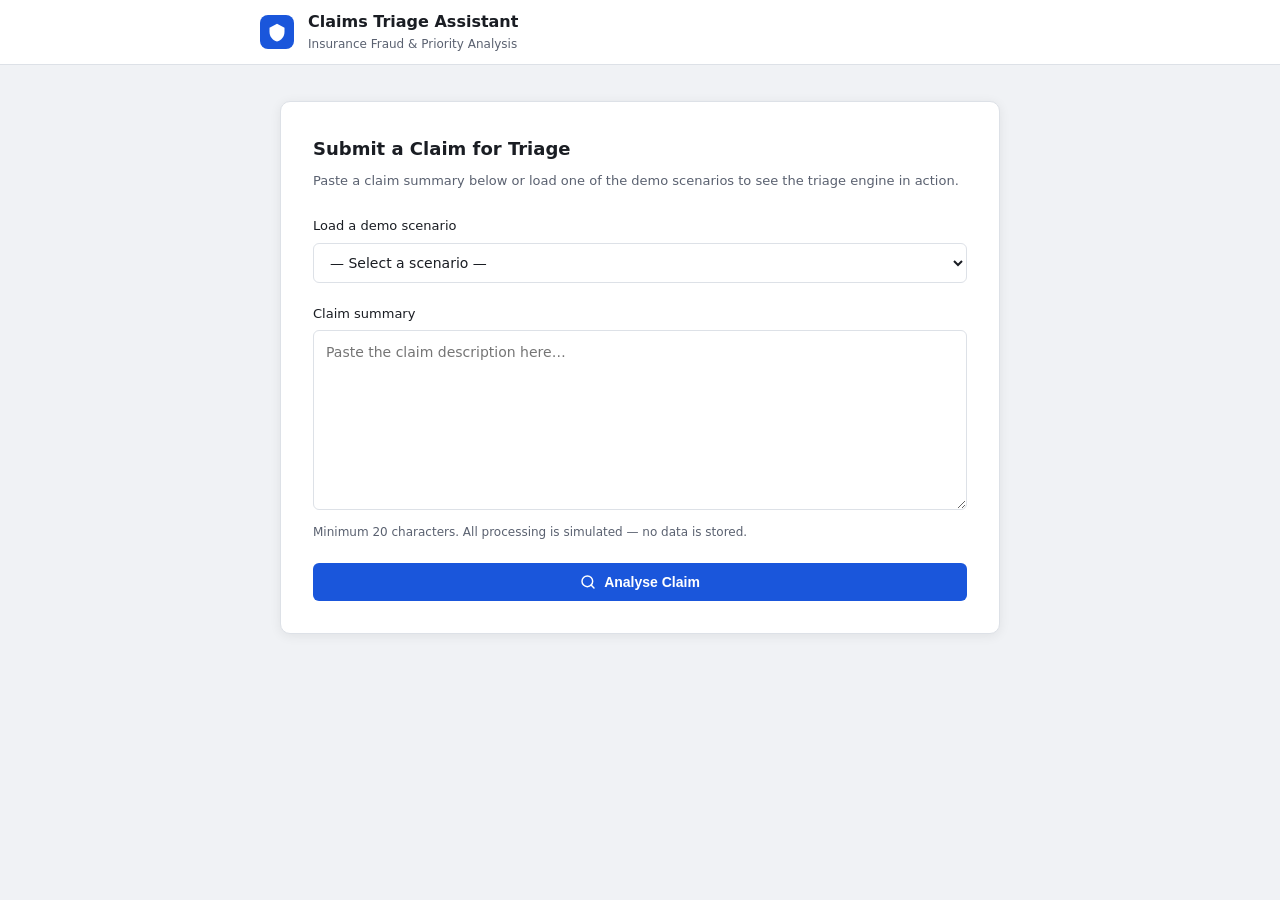
<file: frontend/index.html>
<!DOCTYPE html>
<html lang="en">
<head>
  <meta charset="UTF-8" />
  <meta name="viewport" content="width=device-width, initial-scale=1.0" />
  <title>Insurance Claims Triage Assistant</title>
  <link rel="stylesheet" href="style.css" />
</head>
<body>

  <!-- Header -->
  <header class="page-header">
    <div class="page-header__inner">
      <div class="page-header__logo" aria-hidden="true">
        <svg viewBox="0 0 24 24" xmlns="http://www.w3.org/2000/svg">
          <path d="M12 2L3 7v5c0 5.25 3.75 10.15 9 11.35C17.25 22.15 21 17.25 21 12V7L12 2z"/>
        </svg>
      </div>
      <div>
        <div class="page-header__title">Claims Triage Assistant</div>
        <div class="page-header__sub">Insurance Fraud &amp; Priority Analysis</div>
      </div>
    </div>
  </header>

  <!-- Main -->
  <main class="page-main">
    <div class="card">
      <h2 class="card__title">Submit a Claim for Triage</h2>
      <p class="card__subtitle">Paste a claim summary below or load one of the demo scenarios to see the triage engine in action.</p>

      <form id="triageForm" novalidate>

        <!-- Mock claim loader -->
        <div class="form-group">
          <label for="mockSelect">Load a demo scenario</label>
          <select id="mockSelect">
            <option value="">— Select a scenario —</option>
            <optgroup label="🟢 Routine">
              <option value="routine_collision">Routine — Minor rear-end collision</option>
              <option value="routine_cycle">Routine — Bicycle theft, single claim</option>
            </optgroup>
            <optgroup label="🟠 Urgent">
              <option value="urgent_highway">Urgent — Multi-vehicle motorway accident</option>
              <option value="urgent_fire">Urgent — House fire with family displaced</option>
            </optgroup>
            <optgroup label="🔴 Critical / Fraud Risk">
              <option value="fraud_contents">Fraud Risk — Suspicious home contents claim</option>
            </optgroup>
          </select>
        </div>

        <!-- Claim textarea -->
        <div class="form-group">
          <label for="claimText">Claim summary</label>
          <textarea
            id="claimText"
            name="claimText"
            placeholder="Paste the claim description here…"
            required
          ></textarea>
          <p class="hint">Minimum 20 characters. All processing is simulated — no data is stored.</p>
        </div>

        <!-- Error message -->
        <p id="errorMsg" style="display:none; color:#991b1b; font-size:13px; margin-bottom:12px;"></p>

        <!-- Submit -->
        <button type="submit" class="btn btn--primary" id="submitBtn">
          <svg width="16" height="16" viewBox="0 0 24 24" fill="none" stroke="currentColor" stroke-width="2.2" stroke-linecap="round" stroke-linejoin="round" aria-hidden="true">
            <circle cx="11" cy="11" r="8"/><line x1="21" y1="21" x2="16.65" y2="16.65"/>
          </svg>
          Analyse Claim
        </button>

        <!-- Spinner -->
        <div class="spinner-wrap" id="spinnerWrap">
          <div class="spinner"></div>
          <span>Analysing claim…</span>
        </div>

      </form>
    </div>
  </main>

  <script>
    const API_URL = 'http://127.0.0.1:5000/api/triage';

    // Claim texts are embedded directly so they work when opened as a local file://
    const mockClaims = {

      routine_collision:
        "Claimant reports a minor rear-end collision that occurred in a supermarket car park on " +
        "14 March 2024 at approximately 2:30 PM. The claimant's vehicle, a 2019 Ford Focus, " +
        "sustained superficial bumper damage while stationary. The at-fault driver accepted " +
        "liability at the scene and a police report was filed (reference: TR-2024-00412). No " +
        "reported by either party. The claimant has provided photographs of the damage, a copy " +
        "of the police report, and two independent repair estimates ranging from £620 to £680. " +
        "This is the claimant's first submitted claim in the past five years. The at-fault " +
        "driver's insurer has been notified. Repair work can be scheduled at the claimant's convenience.",

      routine_cycle:
        "Claimant Mr. Aaron Webb reports the theft of his bicycle from a secured communal bike " +
        "storage area at his apartment block on 2 April 2024. The bicycle, a Specialized Sirrus " +
        "valued at £480, was secured with a D-lock which was cut. Mr. Webb has provided the " +
        "original purchase receipt, a photograph of the damaged lock, and a crime reference number " +
        "from the local police (CR-2024-19847). He is requesting reimbursement under his home " +
        "contents policy. This is his first claim since taking out the policy three years ago. " +
        "There are no suspicious circumstances and the claim value is within standard limits.",

      urgent_highway:
        "Multi-vehicle collision on the M6 motorway southbound on 22 March 2024 at 07:45 AM " +
        "involving four vehicles during morning rush hour. The claimant, Mr. James Holloway (42), " +
        "was hospitalised immediately following the incident with a confirmed spinal injury and is " +
        "currently receiving treatment at Manchester Royal Infirmary. His wife and two children, " +
        "who were passengers, also sustained minor injuries and are under medical observation. " +
        "Mr. Holloway is unable to work and the family is facing mounting medical bills and loss " +
        "of income. The family's solicitor has contacted us requesting an emergency settlement " +
        "advance to cover immediate medical expenses and household costs. Liability is disputed " +
        "between two of the other drivers involved. Time-sensitive: medical team advises that " +
        "rehabilitation decisions must be made within 10 days to avoid long-term complications.",

      urgent_fire:
        "Claimant Ms. Diane Osei reports a severe house fire that broke out in the kitchen of her " +
        "semi-detached property on 29 March 2024 at approximately 11:20 PM. The fire spread to the " +
        "first floor before being extinguished by the fire brigade. Ms. Osei and her two children " +
        "sustained smoke inhalation injuries and were taken to hospital by ambulance for observation. " +
        "The property has been deemed uninhabitable by the local authority and the family has been " +
        "placed in temporary accommodation. Ms. Osei is requesting emergency funds to cover " +
        "alternative housing costs, replacement clothing, and essential household items. A fire " +
        "investigation report is pending. This is the claimant's first claim and all documents " +
        "including the fire brigade report and local authority notice have been submitted.",

      fraud_contents:
        "Home contents insurance claim submitted on 18 March 2024 by Ms. Patricia Dunne for theft " +
        "of high-value items including luxury electronics (two MacBook Pro laptops, a 65-inch OLED " +
        "television) and jewellery (estimated value £12,400). This is the third claim submitted by " +
        "Ms. Dunne in the past six months — previous claims involved water damage (October 2023) " +
        "and an earlier theft (January 2024). No witnesses to the alleged break-in were identified. " +
        "The incident date reported is 15 March 2024, however the submitted purchase receipts for " +
        "the electronics are dated after the reported theft date, which is inconsistent. Furthermore, " +
        "the claimant's neighbour, contacted as part of routine verification, disputes the account " +
        "of events and states they were home all day and noticed nothing unusual. The property shows " +
        "no signs of forced entry in the loss adjuster's photographs. Claimant has been uncooperative " +
        "during the follow-up interview.",
    };

    // Populate textarea when a mock is selected
    document.getElementById('mockSelect').addEventListener('change', function () {
      const key = this.value;
      if (key && mockClaims[key]) {
        document.getElementById('claimText').value = mockClaims[key];
        document.getElementById('errorMsg').style.display = 'none';
      }
    });

    // Form submit
    document.getElementById('triageForm').addEventListener('submit', async function (e) {
      e.preventDefault();

      const claimText = document.getElementById('claimText').value.trim();
      const errorMsg  = document.getElementById('errorMsg');
      const submitBtn = document.getElementById('submitBtn');
      const spinnerWrap = document.getElementById('spinnerWrap');

      errorMsg.style.display = 'none';

      if (claimText.length < 20) {
        errorMsg.textContent = 'Please enter a claim summary of at least 20 characters.';
        errorMsg.style.display = 'block';
        return;
      }

      // Show spinner, hide button
      submitBtn.style.display = 'none';
      spinnerWrap.style.display = 'flex';

      try {
        const response = await fetch(API_URL, {
          method: 'POST',
          headers: { 'Content-Type': 'application/json' },
          body: JSON.stringify({ claim_text: claimText }),
        });

        if (!response.ok) {
          const err = await response.json().catch(() => ({}));
          throw new Error(err.error || `Server error ${response.status}`);
        }

        const result = await response.json();
        localStorage.setItem('triageResult', JSON.stringify(result));
        window.location.href = 'result.html';

      } catch (err) {
        errorMsg.textContent = `Error: ${err.message}. Make sure the Flask backend is running on port 5000.`;
        errorMsg.style.display = 'block';
        submitBtn.style.display = '';
        spinnerWrap.style.display = 'none';
      }
    });
  </script>

</body>
</html>
</file>
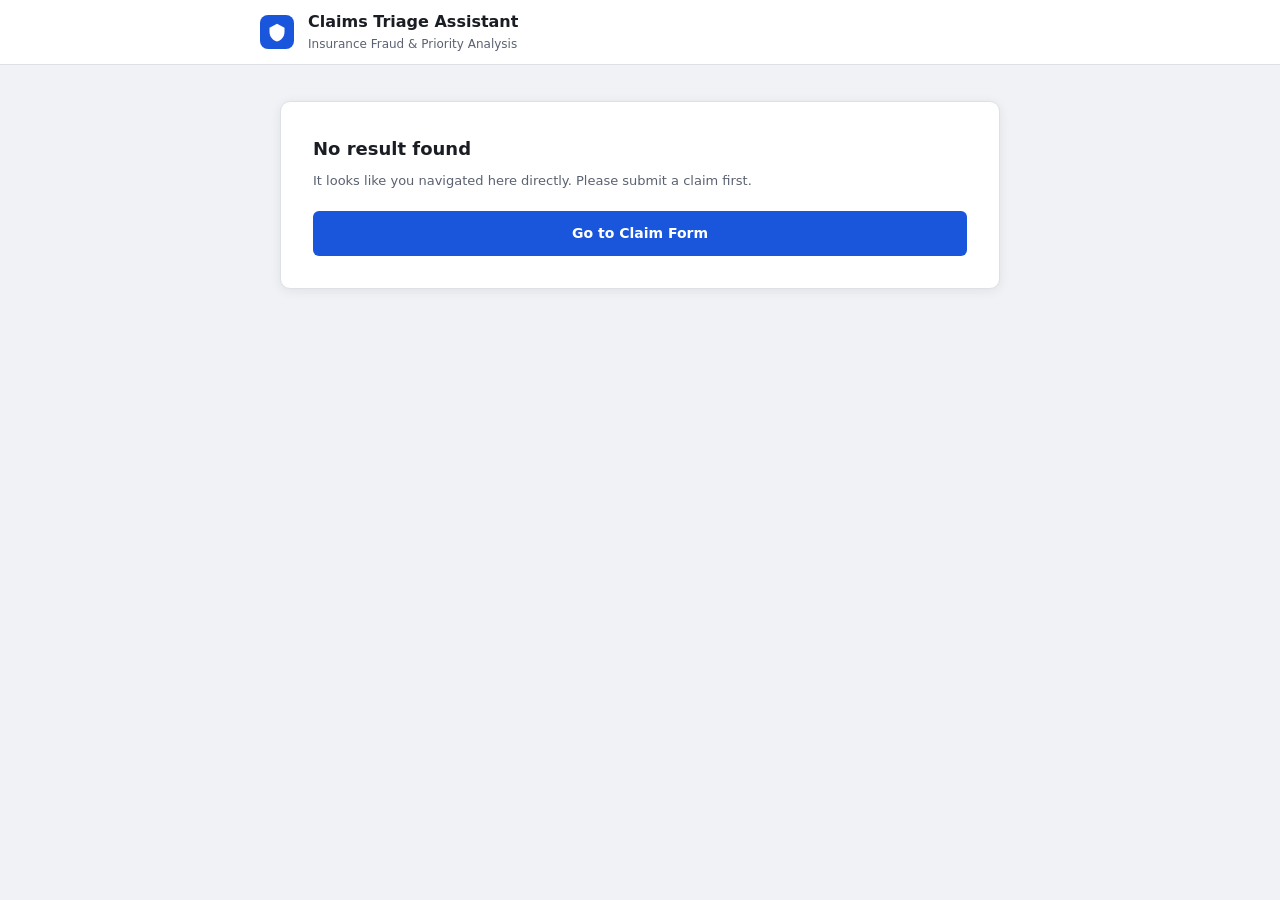
<file: frontend/result.html>
<!DOCTYPE html>
<html lang="en">
<head>
  <meta charset="UTF-8" />
  <meta name="viewport" content="width=device-width, initial-scale=1.0" />
  <title>Triage Result — Insurance Claims Triage Assistant</title>
  <link rel="stylesheet" href="style.css" />
</head>
<body>

  <!-- Header -->
  <header class="page-header">
    <div class="page-header__inner">
      <div class="page-header__logo" aria-hidden="true">
        <svg viewBox="0 0 24 24" xmlns="http://www.w3.org/2000/svg">
          <path d="M12 2L3 7v5c0 5.25 3.75 10.15 9 11.35C17.25 22.15 21 17.25 21 12V7L12 2z"/>
        </svg>
      </div>
      <div>
        <div class="page-header__title">Claims Triage Assistant</div>
        <div class="page-header__sub">Insurance Fraud &amp; Priority Analysis</div>
      </div>
    </div>
  </header>

  <!-- Main -->
  <main class="page-main">

    <!-- No result guard -->
    <div id="noResult" class="card" style="display:none;">
      <h2 class="card__title">No result found</h2>
      <p class="card__subtitle" style="margin-bottom:20px;">It looks like you navigated here directly. Please submit a claim first.</p>
      <a href="index.html" class="btn btn--primary">Go to Claim Form</a>
    </div>

    <!-- Result card -->
    <div id="resultCard" class="card" style="display:none;">

      <!-- Priority row -->
      <div class="priority-row">
        <span class="priority-row__label">Priority Level</span>
        <span id="priorityBadge" class="badge"></span>
      </div>

      <!-- Escalation banner -->
      <div class="result-section">
        <div class="result-section__label">Escalation</div>
        <div id="escalationBanner" class="escalation-banner">
          <div id="escalationHeading" class="escalation-banner__heading"></div>
          <div id="escalationReason" class="escalation-banner__reason"></div>
        </div>
      </div>

      <hr class="divider" />

      <!-- Fraud indicators -->
      <div class="result-section">
        <div class="result-section__label">Fraud Indicators</div>
        <div id="fraudIndicators" class="result-section__value"></div>
      </div>

      <hr class="divider" />

      <!-- Recommended actions -->
      <div class="result-section">
        <div class="result-section__label">Recommended Actions</div>
        <div id="recommendedActions" class="result-section__value"></div>
      </div>

      <hr class="divider" />

      <!-- Back button -->
      <a href="index.html" class="btn btn--secondary">
        <svg width="15" height="15" viewBox="0 0 24 24" fill="none" stroke="currentColor" stroke-width="2.2" stroke-linecap="round" stroke-linejoin="round" aria-hidden="true">
          <line x1="19" y1="12" x2="5" y2="12"/><polyline points="12 19 5 12 12 5"/>
        </svg>
        Analyse Another Claim
      </a>

    </div>
  </main>

  <script>
    const raw = localStorage.getItem('triageResult');

    if (!raw) {
      document.getElementById('noResult').style.display = '';
    } else {
      // Clear from storage so re-visiting shows the guard
      localStorage.removeItem('triageResult');

      const data = JSON.parse(raw);
      document.getElementById('resultCard').style.display = '';

      // --- Priority badge ---
      const badge = document.getElementById('priorityBadge');
      const level = (data.priority_level || 'ROUTINE').toUpperCase();
      badge.textContent = level;
      const levelClass = { ROUTINE: 'badge--routine', URGENT: 'badge--urgent', CRITICAL: 'badge--critical' };
      badge.classList.add(levelClass[level] || 'badge--routine');

      // --- Escalation banner ---
      const banner  = document.getElementById('escalationBanner');
      const heading = document.getElementById('escalationHeading');
      const reason  = document.getElementById('escalationReason');
      const required = data.escalate && data.escalate.required;

      if (required) {
        banner.classList.add('escalation-banner--yes');
        heading.textContent = '⚠ Escalation Required';
      } else {
        banner.classList.add('escalation-banner--no');
        heading.textContent = '✓ No Escalation Needed';
      }
      reason.textContent = (data.escalate && data.escalate.reason) || '';

      // --- Fraud indicators ---
      const fraudEl = document.getElementById('fraudIndicators');
      const indicators = data.fraud_indicators || [];
      if (indicators.length === 0) {
        fraudEl.innerHTML = '<span class="none-label">None detected</span>';
      } else {
        const ul = document.createElement('ul');
        ul.className = 'fraud-list';
        indicators.forEach(item => {
          const li = document.createElement('li');
          li.textContent = item;
          ul.appendChild(li);
        });
        fraudEl.appendChild(ul);
      }

      // --- Recommended actions ---
      const actionsEl = document.getElementById('recommendedActions');
      const actions = data.recommended_actions || [];
      if (actions.length === 0) {
        actionsEl.innerHTML = '<span class="none-label">No actions specified.</span>';
      } else {
        const ol = document.createElement('ol');
        ol.className = 'action-list';
        actions.forEach(item => {
          const li = document.createElement('li');
          li.textContent = item;
          ol.appendChild(li);
        });
        actionsEl.appendChild(ol);
      }
    }
  </script>

</body>
</html>
</file>
<file: frontend/style.css>
/* ============================================================
   Insurance Claims Triage Assistant — Global Styles
   ============================================================ */

*, *::before, *::after {
  box-sizing: border-box;
  margin: 0;
  padding: 0;
}

:root {
  --bg:          #f0f2f5;
  --card:        #ffffff;
  --border:      #dde1e7;
  --text:        #1a1d23;
  --text-muted:  #5a6170;
  --accent:      #1a56db;
  --accent-dark: #1446b5;

  --routine-bg:  #d1fae5;
  --routine-fg:  #065f46;
  --urgent-bg:   #fff3cd;
  --urgent-fg:   #92400e;
  --critical-bg: #fee2e2;
  --critical-fg: #991b1b;

  --escalate-bg: #fee2e2;
  --escalate-fg: #991b1b;
  --ok-bg:       #d1fae5;
  --ok-fg:       #065f46;

  --radius:      10px;
  --shadow:      0 2px 12px rgba(0,0,0,0.07);
}

body {
  font-family: -apple-system, "Segoe UI", system-ui, sans-serif;
  font-size: 15px;
  line-height: 1.65;
  background: var(--bg);
  color: var(--text);
  min-height: 100vh;
}

/* ---- Page shell ---- */
.page-header {
  background: var(--card);
  border-bottom: 1px solid var(--border);
  padding: 0 24px;
}

.page-header__inner {
  max-width: 760px;
  margin: 0 auto;
  display: flex;
  align-items: center;
  gap: 14px;
  height: 64px;
}

.page-header__logo {
  width: 34px;
  height: 34px;
  background: var(--accent);
  border-radius: 8px;
  display: flex;
  align-items: center;
  justify-content: center;
  flex-shrink: 0;
}

.page-header__logo svg {
  width: 20px;
  height: 20px;
  fill: #fff;
}

.page-header__title {
  font-size: 16px;
  font-weight: 600;
  color: var(--text);
}

.page-header__sub {
  font-size: 12px;
  color: var(--text-muted);
}

.page-main {
  max-width: 760px;
  margin: 36px auto;
  padding: 0 20px 60px;
}

/* ---- Card ---- */
.card {
  background: var(--card);
  border: 1px solid var(--border);
  border-radius: var(--radius);
  box-shadow: var(--shadow);
  padding: 32px;
  margin-bottom: 24px;
}

.card__title {
  font-size: 18px;
  font-weight: 600;
  margin-bottom: 6px;
}

.card__subtitle {
  font-size: 13px;
  color: var(--text-muted);
  margin-bottom: 24px;
}

/* ---- Form elements ---- */
.form-group {
  margin-bottom: 20px;
}

label {
  display: block;
  font-weight: 500;
  font-size: 13px;
  margin-bottom: 6px;
  color: var(--text);
}

select,
textarea {
  width: 100%;
  border: 1px solid var(--border);
  border-radius: 6px;
  padding: 10px 12px;
  font-size: 14px;
  font-family: inherit;
  color: var(--text);
  background: var(--card);
  transition: border-color 0.15s;
  outline: none;
}

select:focus,
textarea:focus {
  border-color: var(--accent);
  box-shadow: 0 0 0 3px rgba(26, 86, 219, 0.12);
}

textarea {
  resize: vertical;
  min-height: 180px;
  line-height: 1.6;
}

.hint {
  font-size: 12px;
  color: var(--text-muted);
  margin-top: 5px;
}

/* ---- Buttons ---- */
.btn {
  display: inline-flex;
  align-items: center;
  gap: 8px;
  padding: 11px 24px;
  border-radius: 6px;
  font-size: 14px;
  font-weight: 600;
  cursor: pointer;
  border: none;
  transition: background 0.15s, transform 0.1s;
  text-decoration: none;
}

.btn:active { transform: scale(0.98); }

.btn--primary {
  background: var(--accent);
  color: #fff;
  width: 100%;
  justify-content: center;
}

.btn--primary:hover { background: var(--accent-dark); }

.btn--secondary {
  background: var(--bg);
  color: var(--text);
  border: 1px solid var(--border);
  width: 100%;
  justify-content: center;
}

.btn--secondary:hover { background: #e4e7ed; }

/* ---- Spinner ---- */
.spinner-wrap {
  display: none;
  flex-direction: column;
  align-items: center;
  gap: 14px;
  padding: 30px 0 10px;
  color: var(--text-muted);
  font-size: 13px;
}

.spinner {
  width: 36px;
  height: 36px;
  border: 3px solid var(--border);
  border-top-color: var(--accent);
  border-radius: 50%;
  animation: spin 0.75s linear infinite;
}

@keyframes spin { to { transform: rotate(360deg); } }

/* ---- Priority badge ---- */
.badge {
  display: inline-block;
  padding: 5px 14px;
  border-radius: 20px;
  font-size: 13px;
  font-weight: 700;
  letter-spacing: 0.5px;
  text-transform: uppercase;
}

.badge--routine  { background: var(--routine-bg);  color: var(--routine-fg); }
.badge--urgent   { background: var(--urgent-bg);   color: var(--urgent-fg); }
.badge--critical { background: var(--critical-bg); color: var(--critical-fg); }

/* ---- Result sections ---- */
.result-section {
  margin-bottom: 28px;
}

.result-section:last-child { margin-bottom: 0; }

.result-section__label {
  font-size: 11px;
  font-weight: 700;
  letter-spacing: 0.8px;
  text-transform: uppercase;
  color: var(--text-muted);
  margin-bottom: 10px;
}

.result-section__value {
  font-size: 15px;
}

/* ---- Lists ---- */
ul.fraud-list,
ol.action-list {
  padding-left: 20px;
}

ul.fraud-list li,
ol.action-list li {
  margin-bottom: 6px;
  font-size: 14px;
}

.none-label {
  color: var(--text-muted);
  font-style: italic;
  font-size: 14px;
}

/* ---- Escalation banner ---- */
.escalation-banner {
  border-radius: var(--radius);
  padding: 20px 24px;
  margin-bottom: 4px;
}

.escalation-banner--yes {
  background: var(--escalate-bg);
  border: 1px solid #fca5a5;
}

.escalation-banner--no {
  background: var(--ok-bg);
  border: 1px solid #6ee7b7;
}

.escalation-banner__heading {
  font-size: 16px;
  font-weight: 700;
  margin-bottom: 6px;
}

.escalation-banner--yes .escalation-banner__heading { color: var(--escalate-fg); }
.escalation-banner--no  .escalation-banner__heading { color: var(--ok-fg); }

.escalation-banner__reason {
  font-size: 13px;
  color: var(--text-muted);
  line-height: 1.5;
}

/* ---- Priority row (result page header) ---- */
.priority-row {
  display: flex;
  align-items: center;
  gap: 14px;
  flex-wrap: wrap;
  margin-bottom: 28px;
  padding-bottom: 20px;
  border-bottom: 1px solid var(--border);
}

.priority-row__label {
  font-size: 13px;
  color: var(--text-muted);
  font-weight: 500;
}

/* ---- Divider ---- */
.divider {
  border: none;
  border-top: 1px solid var(--border);
  margin: 24px 0;
}

/* ---- Responsive ---- */
@media (max-width: 520px) {
  .card { padding: 20px 16px; }
  .page-main { margin-top: 20px; }
}
</file>
